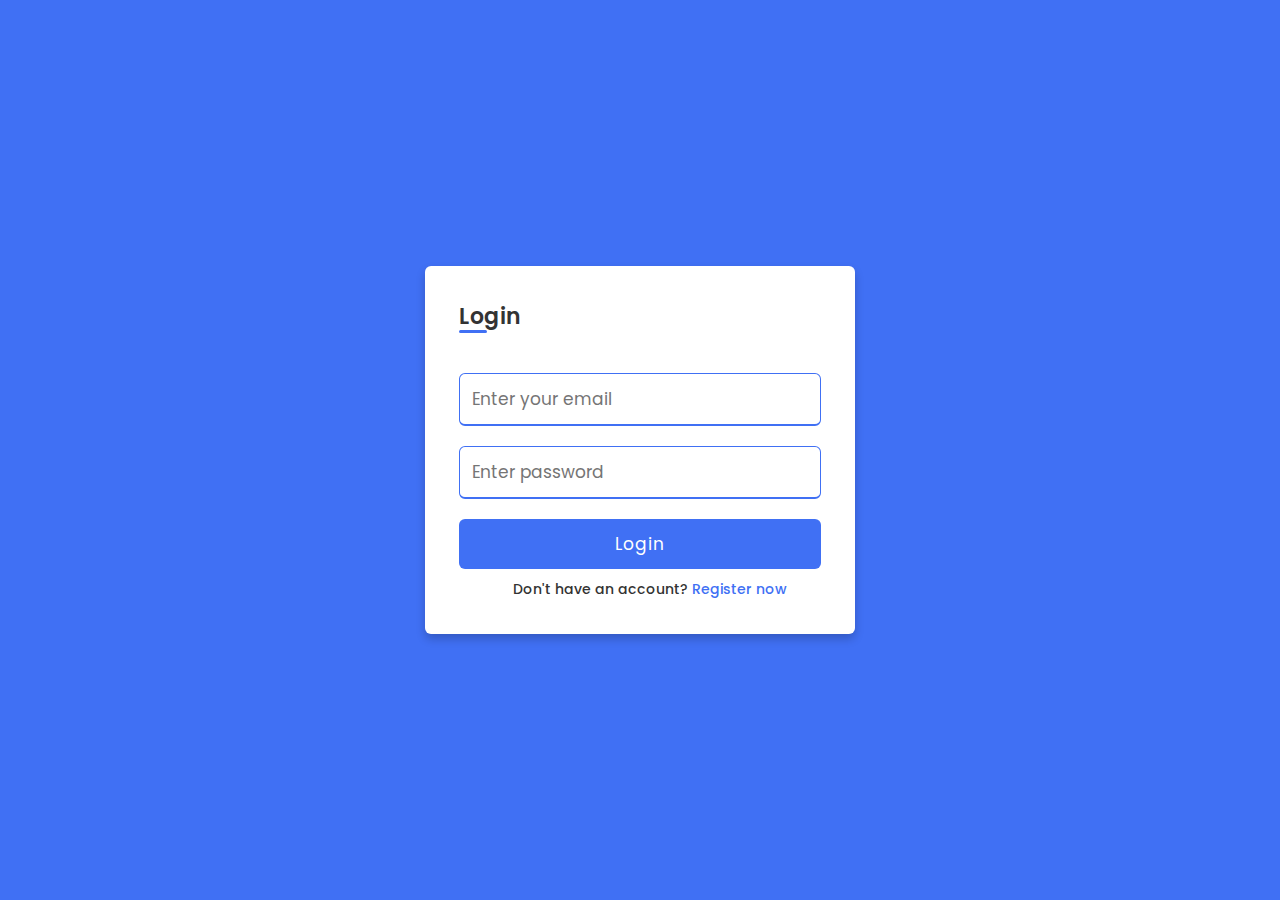
<file: index.html>
<!DOCTYPE html>
<html lang="en" dir="ltr">
  <head>
    <meta charset="UTF-8" />
    <meta name="viewport" content="width=device-width, initial-scale=1.0" />
    <title>Login</title>
    <link rel="stylesheet" href="assets/css/register.css" />
  </head>
  <body>
    <!-- <p>you should login first to start taking a quiz</p> -->
    <div class="wrapper">
      <h2>Login</h2>
      <form action="#" id="login">
        <div class="input-box">
          <input id="email" type="email" placeholder="Enter your email" />
        </div>
        <div class="input-box">
          <input id="password" type="password" placeholder="Enter password" />
          <p class="err"></p>
        </div>
        <div class="input-box button">
          <input type="Submit" value="Login" />
        </div>
        <div class="text">
          <h3>
            Don't have an account? <a href="register.html">Register now</a>
          </h3>
        </div>
      </form>
    </div>

    <script src="assets/js/login.js"></script>
  </body>
</html>
</file>
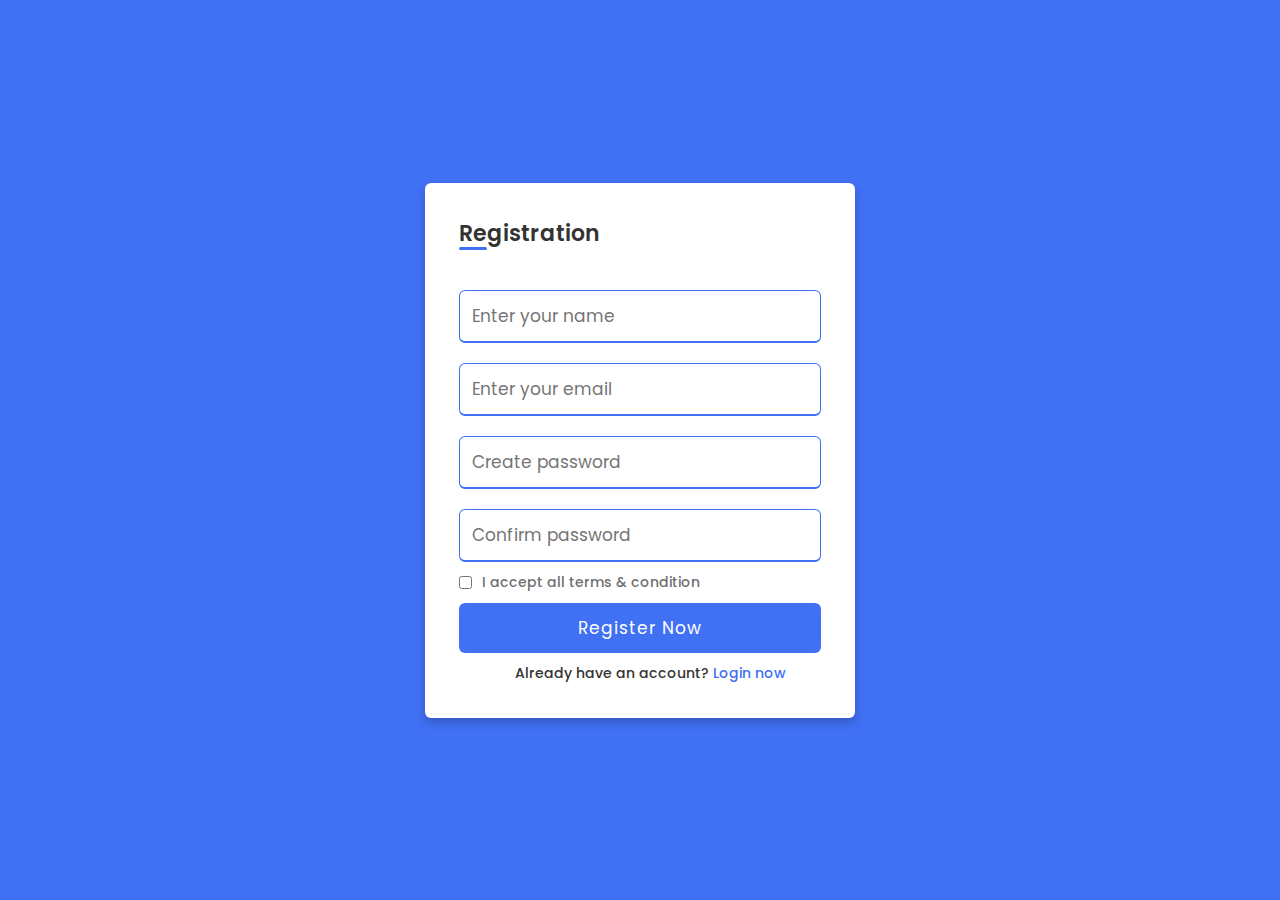
<file: register.html>
<!DOCTYPE html>
<html lang="en" dir="ltr">
  <head>
    <meta charset="UTF-8" />
    <meta name="viewport" content="width=device-width, initial-scale=1.0" />
    <title>Sign Up</title>
    <link rel="stylesheet" href="assets/css/register.css" />
  </head>
  <body>
    <div class="wrapper">
      <h2>Registration</h2>
      <form action="#">
        <div class="input-box">
          <input id="name" type="text" placeholder="Enter your name" />
          <p class="err"></p>
        </div>
        <div class="input-box">
          <input id="email" type="email" placeholder="Enter your email" />
          <p class="err"></p>
        </div>
        <div class="input-box">
          <input id="password" type="password" placeholder="Create password" />
          <p class="err"></p>
        </div>
        <div class="input-box">
          <input
            id="repeat-pass"
            type="password"
            placeholder="Confirm password"
          />
          <p class="err"></p>
        </div>
        <div class="policy">
          <input type="checkbox" />
          <h3>I accept all terms & condition</h3>
        </div>
        <div class="input-box button">
          <input type="Submit" value="Register Now" />
        </div>
        <div class="text">
          <h3>Already have an account? <a href="index.html">Login now</a></h3>
        </div>
      </form>
    </div>

    <script src="assets/js/register.js"></script>
  </body>
</html>
</file>
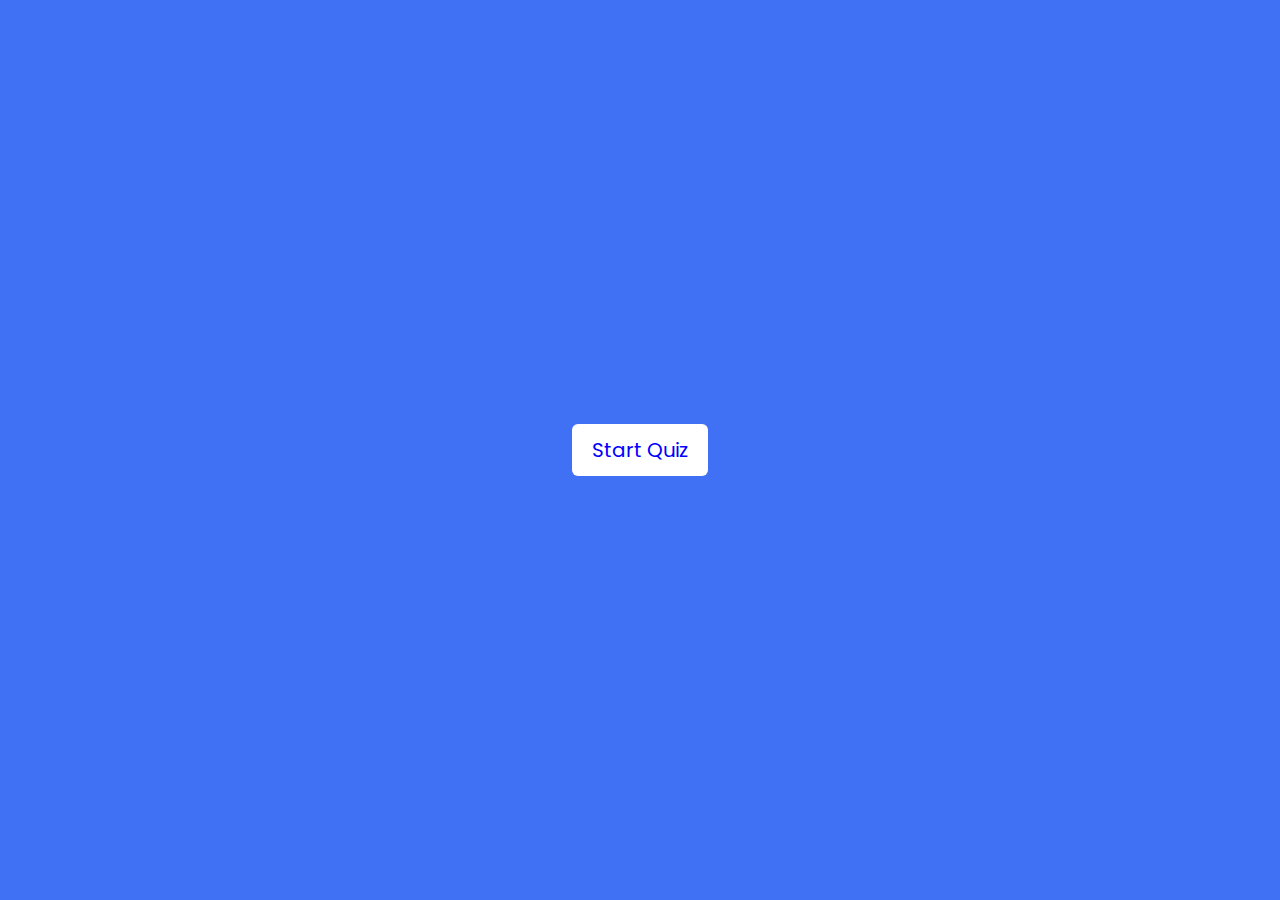
<file: start.html>
<!DOCTYPE html>
<html lang="en" dir="ltr">
  <head>
    <meta charset="UTF-8" />
    <meta name="viewport" content="width=device-width, initial-scale=1.0" />
    <title>Start Quiz</title>
    <link rel="stylesheet" href="assets/css/register.css" />
  </head>
  <body>
    <div class="btn start">
      <a href="quiz.html">Start Quiz</a>
    </div>
  </body>
</html>
</file>
<file: assets/css/register.css>
@import url("https://fonts.googleapis.com/css?family=Poppins:400,500,600,700&display=swap");
* {
  margin: 0;
  padding: 0;
  box-sizing: border-box;
  font-family: "Poppins", sans-serif;
}
body {
  min-height: 100vh;
  display: flex;
  align-items: center;
  justify-content: center;
  background: #4070f4;
}
.wrapper {
  position: relative;
  max-width: 430px;
  width: 100%;
  background: #fff;
  padding: 34px;
  border-radius: 6px;
  box-shadow: 0 5px 10px rgba(0, 0, 0, 0.2);
}
.wrapper h2 {
  position: relative;
  font-size: 22px;
  font-weight: 600;
  color: #333;
}
.wrapper h2::before {
  content: "";
  position: absolute;
  left: 0;
  bottom: 0;
  height: 3px;
  width: 28px;
  border-radius: 12px;
  background: #4070f4;
}
.wrapper form {
  margin-top: 30px;
  display: flex;
  flex-direction: column;
  gap: 0;
}
.wrapper form .input-box {
  /* height: 52px; */
  margin: 10px 0;
}
form .input-box input {
  padding: 12px !important;
  /* height: 100%; */
  width: 100%;
  outline: none;
  padding: 0 15px;
  font-size: 17px;
  font-weight: 400;
  color: #333;
  border: 1.5px solid #c7bebe;
  border-bottom-width: 2.5px;
  border-radius: 6px;
  transition: all 0.3s ease;
}
.input-box input:focus,
.input-box input:valid {
  border-color: #4070f4;
}
form .policy {
  display: flex;
  align-items: center;
}
form h3 {
  color: #707070;
  font-size: 14px;
  font-weight: 500;
  margin-left: 10px;
}
.input-box.button input {
  color: #fff;
  letter-spacing: 1px;
  border: none;
  background: #4070f4;
  cursor: pointer;
}
.input-box.button input:hover {
  background: #0e4bf1;
}
form .text h3 {
  color: #333;
  width: 100%;
  text-align: center;
}
form .text h3 a {
  color: #4070f4;
  text-decoration: none;
}
form .text h3 a:hover {
  text-decoration: underline;
}

p.err {
  margin: 10px;
  margin-bottom: 10px;
  margin-bottom: -5px;
  color: red;
  opacity: 0.5;
  display: none;
  text-transform: capitalize;
}

p.err.show {
  display: block;
}

.start a {
  color: blue;
  background: #fff;
  padding: 12px 20px;
  border-radius: 6px;
  text-decoration: none;
  font-size: 20px;
}
</file>
